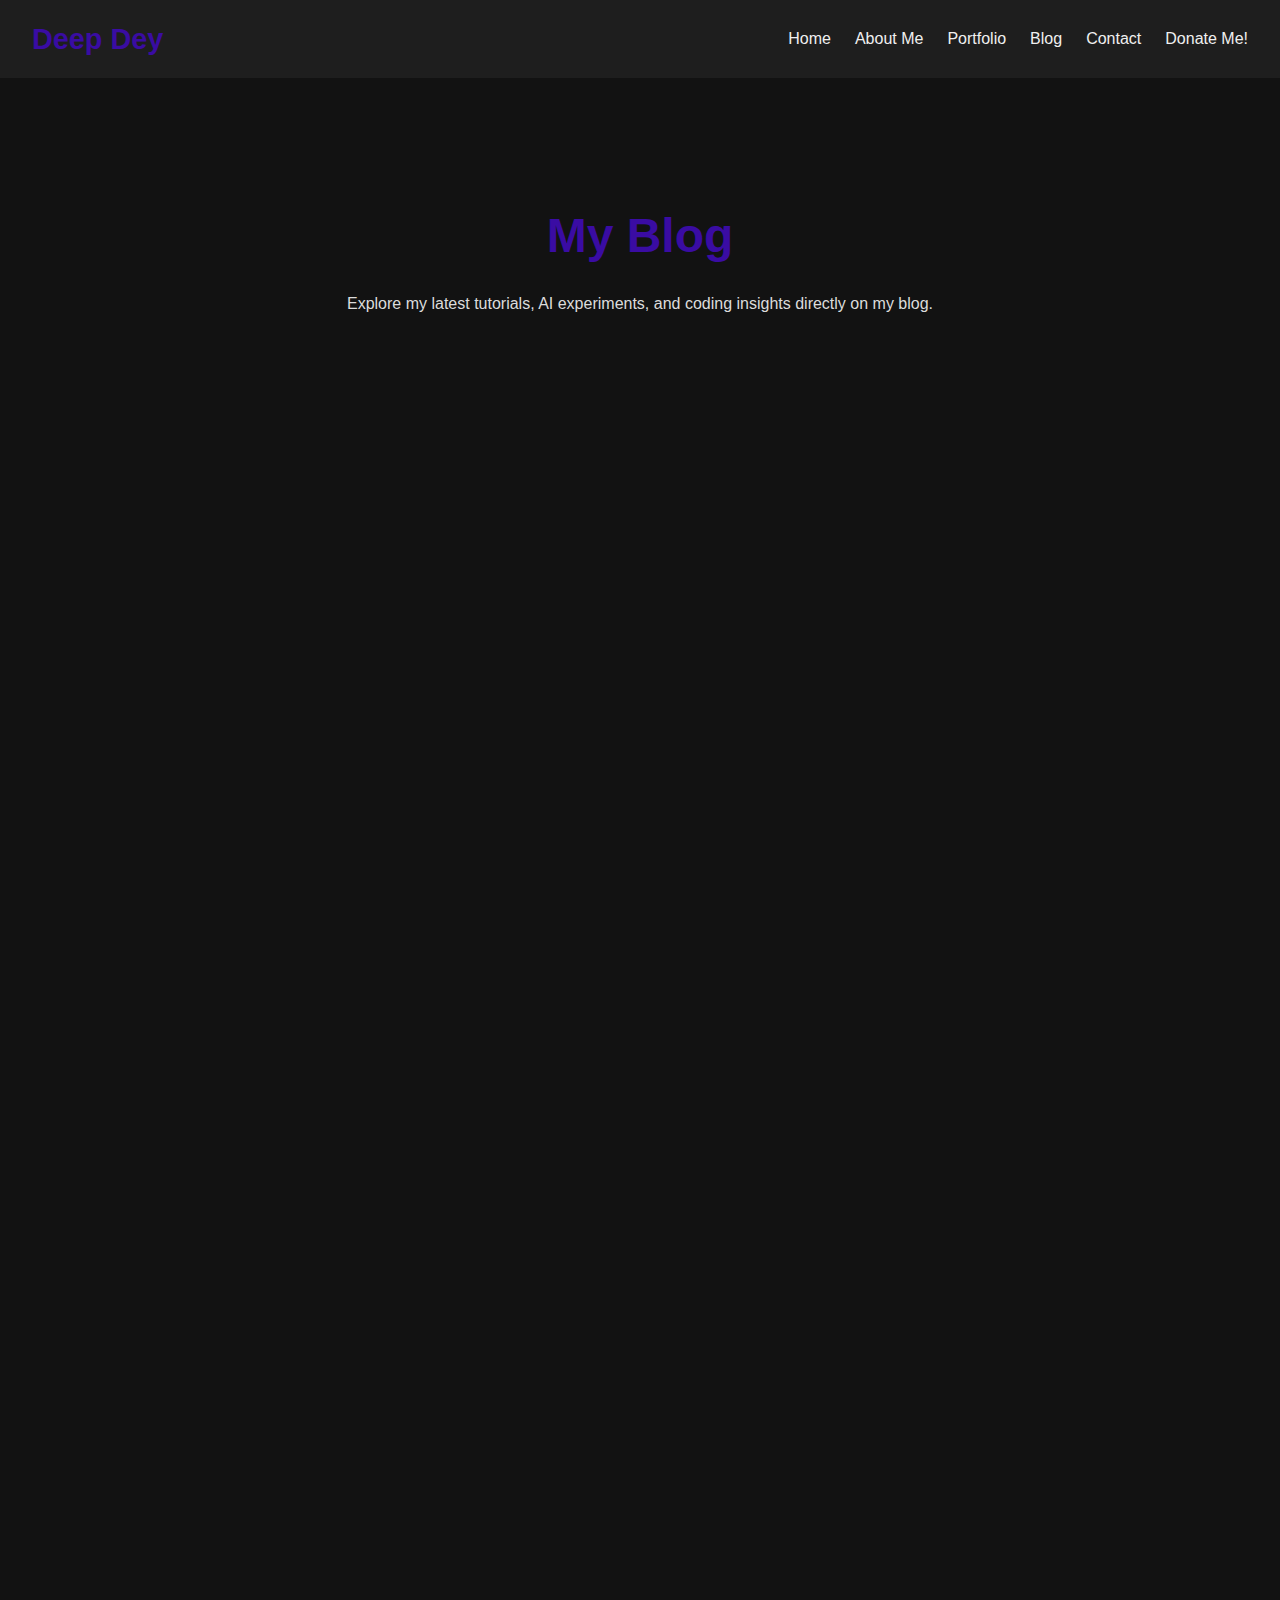
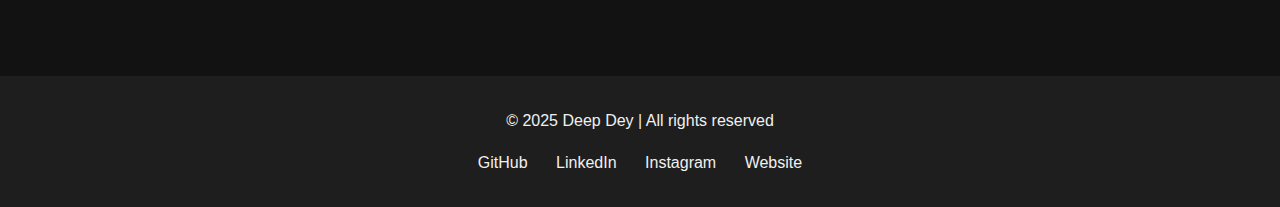
<file: blog.html>
<!DOCTYPE html>
<html lang="en">
<head>
  <meta charset="UTF-8">
  <meta name="viewport" content="width=device-width, initial-scale=1.0">
  <title>Deep Dey | Blog</title>
  <link rel="stylesheet" href="style.css">
  <script src="script.js" defer></script>
</head>
<body>

<!-- Navbar -->
<nav class="navbar">
  <div class="logo">Deep Dey</div>
  <ul class="nav-links">
    <li><a href="index.html">Home</a></li>
    <li><a href="about.html">About Me</a></li>
    <li><a href="portfolio.html">Portfolio</a></li>
    <li><a href="blog.html">Blog</a></li>
    <li><a href="contact.html">Contact</a></li>
    <li><a href="donate.html">Donate Me!</a></li>
  </ul>
  <div class="menu-toggle">&#9776;</div>
</nav>

<!-- Blog Hero -->
<section class="section blog-hero">
  <h1>My Blog</h1>
  <p>Explore my latest tutorials, AI experiments, and coding insights directly on my blog.</p>
</section>

<!-- Embedded Blog -->
<section class="section blog-iframe">
  <iframe src="https://blogs.deepdeyiitk.com" frameborder="0" width="100%" height="1000px" title="Deep Dey Blog"></iframe>
</section>

<!-- Footer -->
<footer>
  <p>&copy; 2025 Deep Dey | All rights reserved</p>
  <div class="footer-social">
    <a href="https://github.com/deepdeyiitgn" target="_blank">GitHub</a>
    <a href="https://www.linkedin.com/in/deepdeyiitgn" target="_blank">LinkedIn</a>
    <a href="https://www.instagram.com/deepdey.official/" target="_blank">Instagram</a>
    <a href="https://www.deepdeyiitk.com" target="_blank">Website</a>
  </div>
</footer>

</body>
</html>
</file>
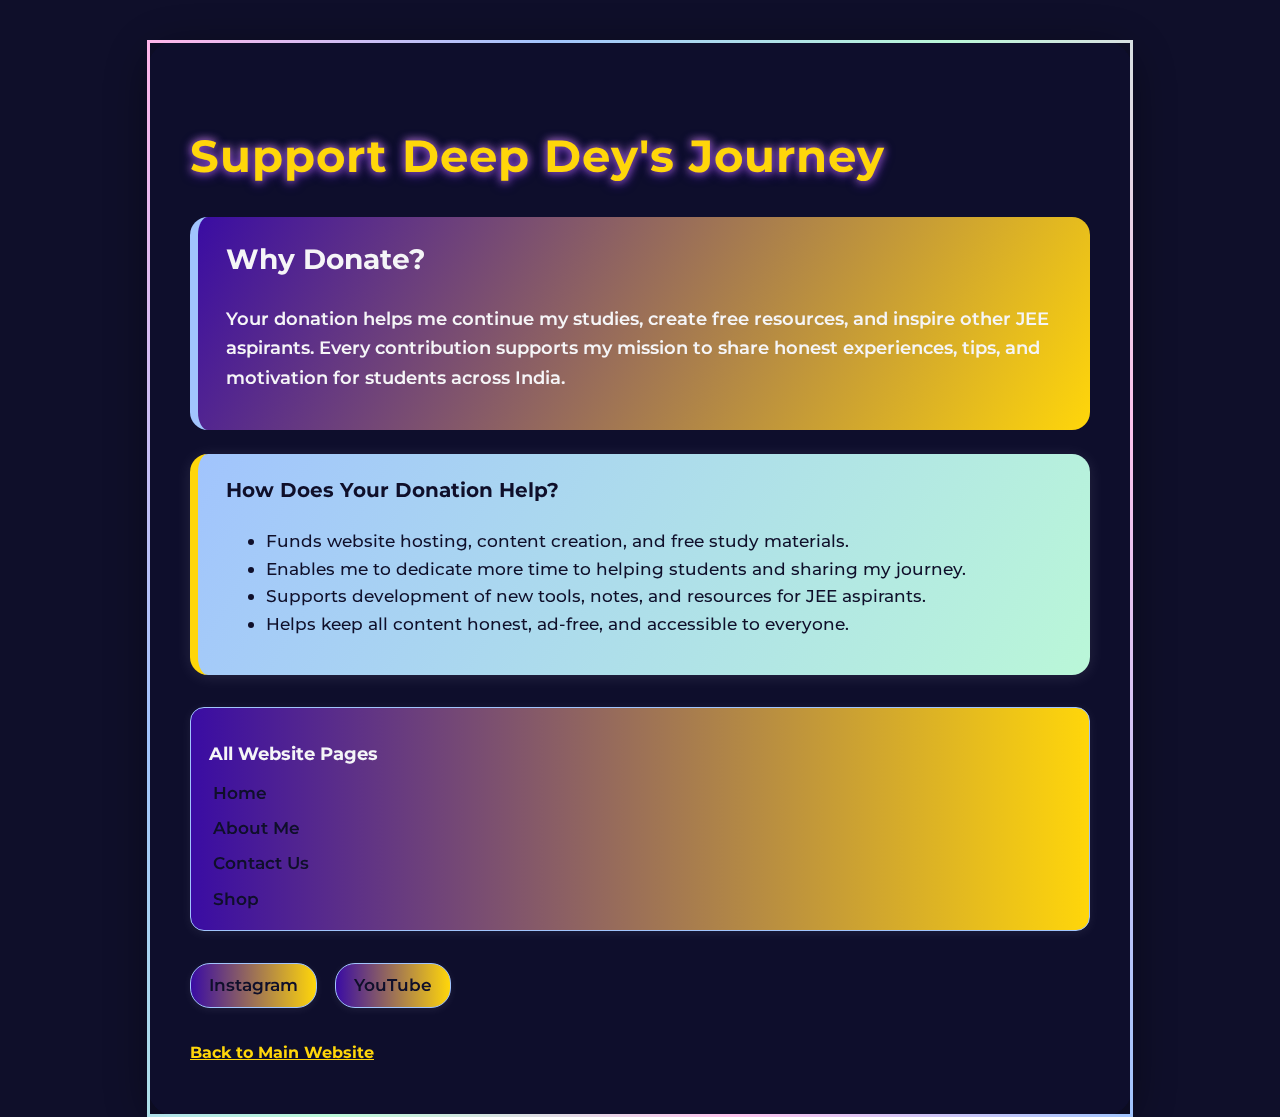
<file: donate.html>
<!-- Version: 2025-09-22 | Synced with Main Website -->
<!DOCTYPE html>
<html lang="en">
<head>
<meta charset="UTF-8">
<meta name="viewport" content="width=device-width, initial-scale=1.0">
<title>Deep Dey – Donate & Support</title>
<link href="https://fonts.googleapis.com/css2?family=Montserrat:wght@400;700&display=swap" rel="stylesheet">
<style>
  body {
    margin: 0;
    font-family: 'Montserrat', 'Segoe UI', sans-serif;
    background: #0f0f2a;
    color: #f5f5f7;
    line-height: 1.6;
    overflow-x: hidden;
    min-height: 100vh;
    position: relative;
  }

  /* Animated SVG blobs and sparkles */
  .bg-blob { position: fixed; z-index: 0; pointer-events: none; opacity: 0.45; filter: blur(8px) saturate(1.2); animation: blobMove 18s ease-in-out infinite alternate; }
  .bg-blob1 { left: -120px; top: -80px; width: 350px; height: 350px; animation-delay: 0s; fill: #ffb6ea; }
  .bg-blob2 { left: 60vw; top: 10vh; width: 420px; height: 420px; animation-delay: 2s; fill: #a1c4fd; }
  .bg-blob3 { left: 10vw; top: 60vh; width: 320px; height: 320px; animation-delay: 4s; fill: #baf7d8; }
  @keyframes blobMove { 0%{transform:scale(1) translate(0,0) rotate(0deg);}50%{transform:scale(1.12) translate(30px,40px) rotate(20deg);}100%{transform:scale(1) translate(0,0) rotate(0deg);} }

  .sparkle { position: fixed; z-index: 1; pointer-events: none; opacity: 0.7; animation: sparkleMove 7s linear infinite; }
  .sparkle1 { left: 20vw; top: 30vh; animation-delay:0s; fill:#ffd60a; }
  .sparkle2 { left: 80vw; top: 70vh; animation-delay:2s; fill:#3a0ca3; }
  .sparkle3 { left:50vw; top:10vh; animation-delay:4s; fill:#ffb6ea; }
  @keyframes sparkleMove {0%{opacity:0.7; transform:scale(1) rotate(0deg);}50%{opacity:1; transform:scale(1.2) rotate(180deg);}100%{opacity:0.7; transform:scale(1) rotate(360deg);}}

  .container {
    max-width: 900px;
    margin: 40px auto 0 auto;
    background: rgba(15,15,42,0.75);
    border-radius: 32px;
    box-shadow: 0 8px 40px rgba(0,0,0,0.4);
    padding: 48px 40px;
    position: relative;
    min-height: 650px;
    z-index: 2;
    backdrop-filter: blur(18px) saturate(1.5);
    border: 3px solid;
    border-image: linear-gradient(120deg,#ffb6ea,#a1c4fd,#baf7d8,#fbc2eb,#a1c4fd) 1;
    animation: glassFadeIn 1.2s;
    overflow: hidden;
  }

  @keyframes glassFadeIn { from{opacity:0; transform:scale(0.97);} to{opacity:1; transform:scale(1);} }

  h1 { font-size:2.8rem; font-weight:700; margin-bottom:10px; color:#ffd60a; letter-spacing:1px; animation: fadeInDown 1s; text-shadow:0 2px 12px #3a0ca3,0 0 8px #ffb6ea; }
  @keyframes fadeInDown { from{opacity:0; transform:translateY(-40px);} to{opacity:1; transform:translateY(0);} }

  .why-donate { margin:24px 0; background: linear-gradient(120deg,#3a0ca3 0%,#ffd60a 100%); border-left:8px solid #a1c4fd; padding:20px 28px; border-radius:18px; animation: fadeIn 1.2s 0.2s both; color:#f5f5f7; font-size:1.15rem; font-weight:600; }

  .benefits { margin:18px 0; padding:20px 28px; background: linear-gradient(120deg,#a1c4fd 0%,#baf7d8 100%); border-radius:18px; border-left:8px solid #ffd60a; animation: fadeIn 1.2s 0.4s both; box-shadow:0 2px 16px rgba(255,255,255,0.1); color:#0f0f2a; font-size:1.08rem; font-weight:500; }

  .donate-btn { display:inline-block; background: linear-gradient(90deg,#ffb6ea 0%,#a1c4fd 50%,#3a0ca3 100%); color:#fff; font-size:1.2rem; font-weight:700; padding:16px 38px; border:none; border-radius:30px; margin:24px 12px 0 0; cursor:pointer; box-shadow:0 4px 16px rgba(67,97,238,0.12); transition: transform 0.2s, box-shadow 0.2s, background 0.3s; animation: fadeInUp 1s 0.6s both; text-decoration:none; position:relative; overflow:hidden; outline:2px solid #fff0; }
  .donate-btn:after { content:''; position:absolute; left:-75%; top:0; width:50%; height:100%; background: linear-gradient(120deg,rgba(255,255,255,0.3) 0%,rgba(255,255,255,0.1) 100%); transform: skewX(-20deg); transition:left 0.4s cubic-bezier(.4,0,.2,1); z-index:1; }
  .donate-btn:hover:after { left:120%; }
  .donate-btn:hover { transform:translateY(-3px) scale(1.08) rotate(-1deg); box-shadow:0 8px 32px rgba(67,97,238,0.18); background: linear-gradient(90deg,#3a0ca3 0%,#a1c4fd 50%,#ffb6ea 100%); outline:2px solid #ffd6f6; }

  .social-links { margin:32px 0 0 0; display:flex; flex-wrap:wrap; gap:18px; align-items:center; z-index:2; }
  .social-links a { display:flex; align-items:center; gap:8px; background: linear-gradient(90deg,#3a0ca3 0%,#ffd60a 100%); color:#0f0f2a; text-decoration:none; font-weight:600; padding:8px 18px; border-radius:20px; border:1.5px solid #a1c4fd; transition: background 0.2s, color 0.2s, box-shadow 0.2s; box-shadow:0 2px 8px rgba(255,255,255,0.07); position:relative; overflow:hidden; font-size:1.05rem; }

  .pages-list { margin:32px 0 0 0; background: linear-gradient(90deg,#3a0ca3 0%,#ffd60a 100%); border-radius:14px; padding:18px 18px 10px 18px; box-shadow:0 2px 12px rgba(255,255,255,0.07); border:1.5px solid #a1c4fd; }
  .pages-list a { display:block; color:#0f0f2a; text-decoration:none; margin-bottom:8px; font-size:1.07rem; transition:color 0.2s; padding-left:4px; font-weight:600; }
  .pages-list a:hover { color:#fff; text-decoration:underline; }

  .qna { margin-bottom:18px; border-bottom:1px solid rgba(255,255,255,0.08); padding-bottom:8px; background: linear-gradient(90deg,#3a0ca3 0%,#baf7d8 100%); border-radius:10px; box-shadow:0 1px 6px rgba(67,97,238,0.04); padding-left:10px; }
  .qna .question { font-weight:700; margin-bottom:4px; cursor:pointer; transition:color 0.2s; font-size:1.08rem; position:relative; color:#ffd60a; }
  .qna .question:after { content:'▼'; font-size:0.8em; margin-left:8px; transition: transform 0.3s; display:inline-block; }
  .qna.active .question:after { transform:rotate(-180deg); }
  .qna .question:hover { color:#ffb6ea; }
  .qna .answer { max-height:0; overflow:hidden; transition: max-height 0.5s cubic-bezier(0.4,0,0.2,1), opacity 0.5s; color:#f5f5f7; font-size:1.01rem; opacity:0; padding-left:8px; }
  .qna.active .answer { max-height:400px; margin-bottom:8px; opacity:1; padding-top:6px; }

  @media(max-width:1100px){.container{padding:40px 16px; margin-left:0;}}
</style>
</head>
<body>

<!-- Animated background blobs -->
<svg class="bg-blob bg-blob1" viewBox="0 0 600 600"><path/></svg>
<svg class="bg-blob bg-blob2" viewBox="0 0 600 600"><path/></svg>
<svg class="bg-blob bg-blob3" viewBox="0 0 600 600"><path/></svg>

<div class="container">
  <h1>Support Deep Dey's Journey</h1>

  <div class="why-donate">
    <h2 style="margin-top:0;">Why Donate?</h2>
    <p>Your donation helps me continue my studies, create free resources, and inspire other JEE aspirants. Every contribution supports my mission to share honest experiences, tips, and motivation for students across India.</p>
  </div>

  <div class="benefits">
    <h3 style="margin-top:0;">How Does Your Donation Help?</h3>
    <ul>
      <li>Funds website hosting, content creation, and free study materials.</li>
      <li>Enables me to dedicate more time to helping students and sharing my journey.</li>
      <li>Supports development of new tools, notes, and resources for JEE aspirants.</li>
      <li>Helps keep all content honest, ad-free, and accessible to everyone.</li>
    </ul>
  </div>

  <div style="margin-bottom:18px;">
    <form><script src="https://checkout.razorpay.com/v1/payment-button.js" data-payment_button_id="pl_RKaj0rYioRDUdJ" async></script></form>
    <form><script src="https://checkout.razorpay.com/v1/payment-button.js" data-payment_button_id="pl_RKawzjFaYESJHV" async></script></form>
  </div>

  <div class="pages-list">
    <h2 style="font-size:1.1rem; margin-bottom:10px;">All Website Pages</h2>
    <a href="https://www.deepdeyiitk.com/">Home</a>
    <a href="https://www.deepdeyiitk.com/about-me">About Me</a>
    <a href="https://www.deepdeyiitk.com/contactus">Contact Us</a>
    <a href="https://store.deepdeyiitk.com/shop">Shop</a>
  </div>

  <div class="social-links">
    <a href="https://www.instagram.com/deepdey.official/" target="_blank">Instagram</a>
    <a href="https://www.youtube.com/channel/UCrh1Mx5CTTbbkgW5O6iS2Tw" target="_blank">YouTube</a>
  </div>

  <div style="margin-top:32px;">
    <a href="https://www.deepdeyiitk.com" style="color:#ffd60a; font-weight:700; text-decoration:underline;">Back to Main Website</a>
  </div>
</div>

<script>
  document.querySelectorAll('.qna .question').forEach(function(q){
    q.addEventListener('click', function(){
      q.parentElement.classList.toggle('active');
    });
  });
</script>

</body>
</html>
</file>
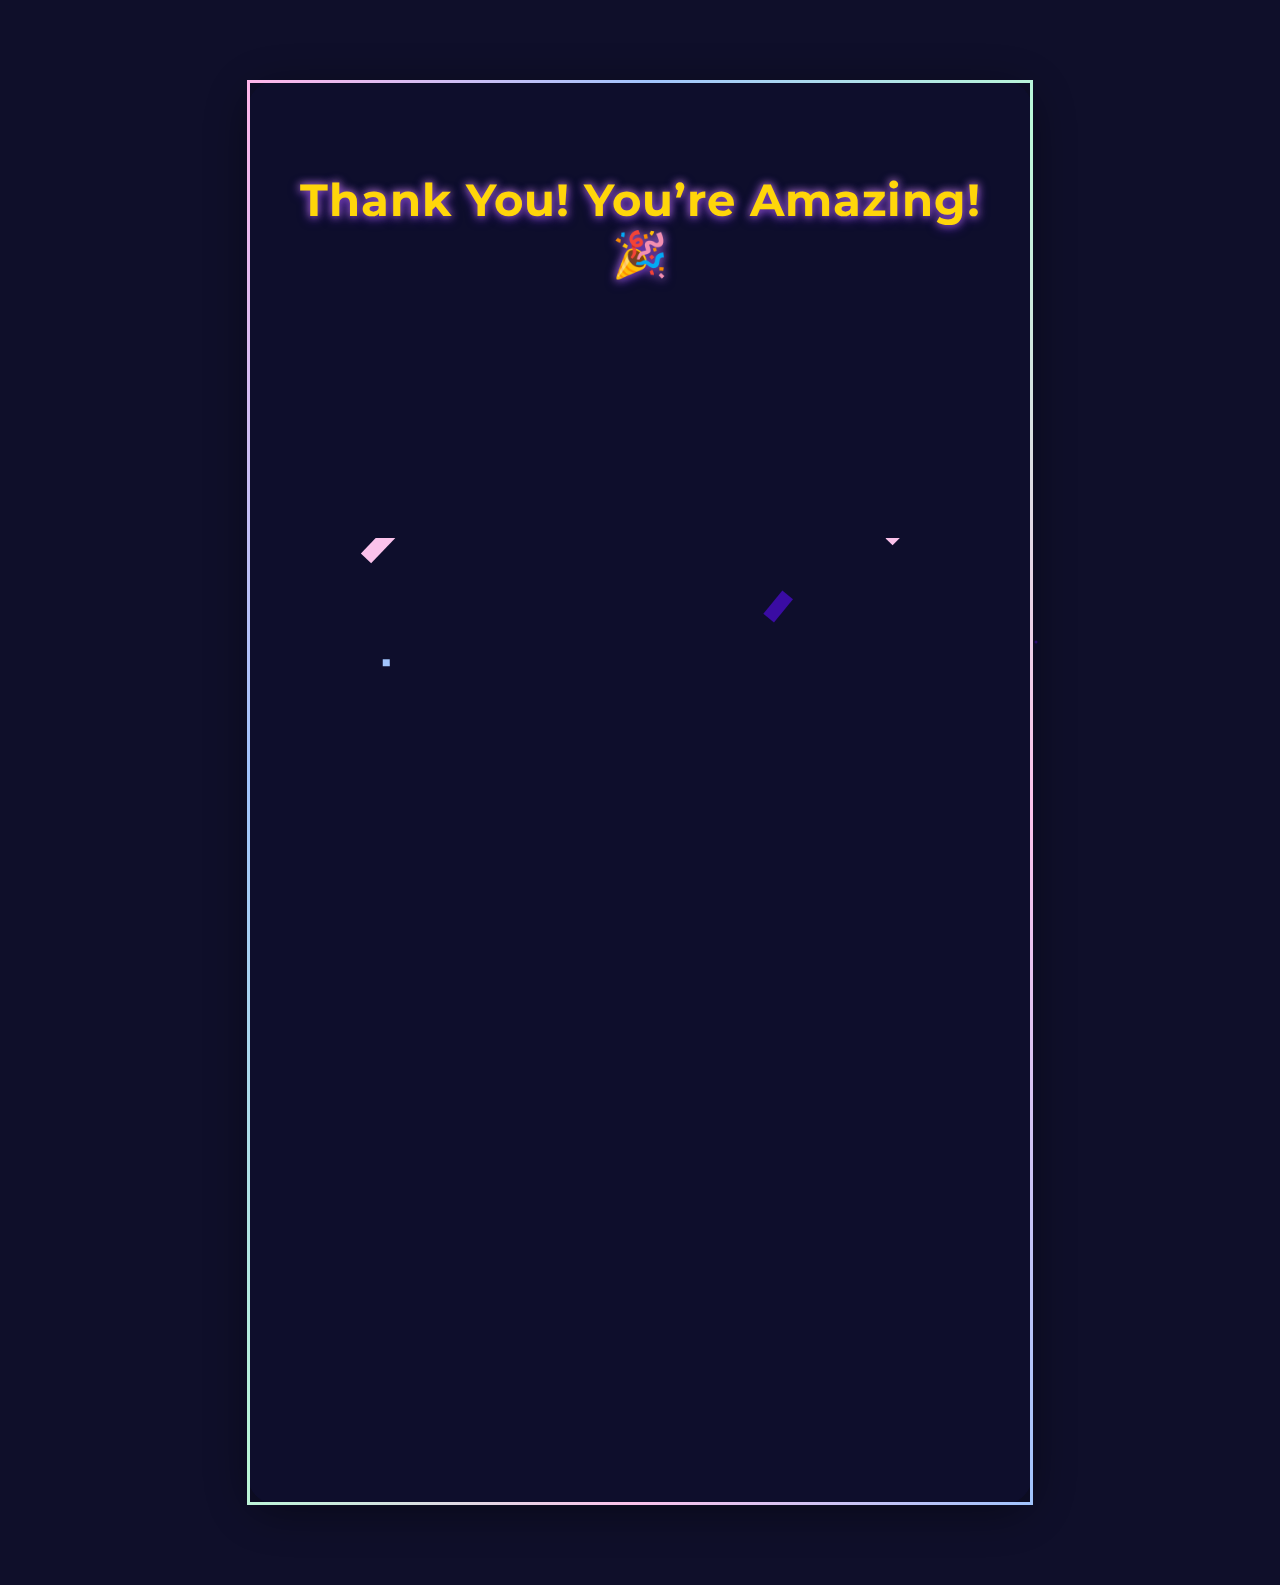
<file: thank-you.html>
<!DOCTYPE html>
<html lang="en">
<head>
<meta charset="UTF-8">
<meta name="viewport" content="width=device-width, initial-scale=1.0">
<title>Thank You – Deep Dey</title>
<link href="https://fonts.googleapis.com/css2?family=Montserrat:wght@400;700&display=swap" rel="stylesheet">
<style>
  body {
    margin: 0;
    font-family: 'Montserrat', 'Segoe UI', sans-serif;
    background: #0f0f2a;
    color: #f5f5f7;
    text-align: center;
    overflow-x: hidden;
    min-height: 100vh;
    position: relative;
  }

  /* Blobs & sparkles */
  .bg-blob { position: fixed; z-index: 0; pointer-events: none; opacity: 0.45; filter: blur(8px) saturate(1.2); animation: blobMove 18s ease-in-out infinite alternate; }
  .bg-blob1 { left: -120px; top: -80px; width: 350px; height: 350px; animation-delay: 0s; fill: #ffb6ea; }
  .bg-blob2 { left: 60vw; top: 10vh; width: 420px; height: 420px; animation-delay: 2s; fill: #a1c4fd; }
  .bg-blob3 { left: 10vw; top: 60vh; width: 320px; height: 320px; animation-delay: 4s; fill: #baf7d8; }
  @keyframes blobMove { 0%{transform:scale(1) translate(0,0) rotate(0deg);}50%{transform:scale(1.12) translate(30px,40px) rotate(20deg);}100%{transform:scale(1) translate(0,0) rotate(0deg);} }

  .sparkle { position: fixed; z-index: 1; pointer-events: none; opacity: 0.7; animation: sparkleMove 7s linear infinite; }
  .sparkle1 { left: 20vw; top: 30vh; animation-delay:0s; fill:#ffd60a; }
  .sparkle2 { left: 80vw; top: 70vh; animation-delay:2s; fill:#3a0ca3; }
  .sparkle3 { left:50vw; top:10vh; animation-delay:4s; fill:#ffb6ea; }
  @keyframes sparkleMove {0%{opacity:0.7; transform:scale(1) rotate(0deg);}50%{opacity:1; transform:scale(1.2) rotate(180deg);}100%{opacity:0.7; transform:scale(1) rotate(360deg);}}

  .thankyou-container {
    max-width: 700px;
    margin: 80px auto;
    background: rgba(15,15,42,0.75);
    border-radius: 32px;
    box-shadow: 0 8px 40px rgba(0,0,0,0.4);
    padding: 60px 40px;
    position: relative;
    z-index: 2;
    backdrop-filter: blur(18px) saturate(1.5);
    border: 3px solid;
    border-image: linear-gradient(120deg,#ffb6ea,#a1c4fd,#baf7d8,#fbc2eb,#a1c4fd) 1;
    animation: glassFadeIn 1.2s;
    overflow: hidden;
  }

  @keyframes glassFadeIn { from{opacity:0; transform:scale(0.97);} to{opacity:1; transform:scale(1);} }

  h1 {
    font-size:2.8rem; font-weight:700; margin-bottom:20px;
    color:#ffd60a; letter-spacing:1px;
    animation: fadeInDown 1s;
    text-shadow:0 2px 12px #3a0ca3,0 0 8px #ffb6ea;
  }
  @keyframes fadeInDown { from{opacity:0; transform:translateY(-40px);} to{opacity:1; transform:translateY(0);} }

  .thankyou-message {
    font-size:1.25rem; margin-bottom:50px; font-weight:500;
    animation: fadeInUp 1s ease forwards;
    animation-delay:0.5s; opacity:0; color:#f5f5f7;
  }
  .thankyou-message span { color:#ffd60a; font-weight:600; }

  @keyframes fadeInUp { 0%{opacity:0; transform:translateY(50px);} 100%{opacity:1; transform:translateY(0);} }

  .cta-buttons { display:flex; justify-content:center; gap:20px; flex-wrap:wrap; animation:fadeInUp 1s ease forwards; animation-delay:1s; opacity:0; margin-bottom:10px; }
  .cta-buttons a {
    background: linear-gradient(90deg,#ffb6ea 0%,#a1c4fd 50%,#3a0ca3 100%);
    color:#fff; padding:18px 35px; border-radius:30px; font-weight:700; text-decoration:none; font-size:1.1rem;
    transition: all 0.3s ease; box-shadow:0 4px 16px rgba(67,97,238,0.12); position:relative; overflow:hidden; outline:2px solid #fff0;
  }
  .cta-buttons a:after {
    content:''; position:absolute; left:-75%; top:0; width:50%; height:100%; background:linear-gradient(120deg,rgba(255,255,255,0.3) 0%,rgba(255,255,255,0.1) 100%);
    transform:skewX(-20deg); transition:left 0.4s cubic-bezier(.4,0,.2,1); z-index:1;
  }
  .cta-buttons a:hover:after { left:120%; }
  .cta-buttons a:hover { transform: scale(1.08) rotate(-2deg); box-shadow:0 8px 32px rgba(67,97,238,0.18); background:linear-gradient(90deg,#3a0ca3 0%,#a1c4fd 50%,#ffb6ea 100%); outline:2px solid #ffd6f6; }
</style>
</head>
<body>

<svg class="bg-blob bg-blob1" viewBox="0 0 600 600"><path/></svg>
<svg class="bg-blob bg-blob2" viewBox="0 0 600 600"><path/></svg>
<svg class="bg-blob bg-blob3" viewBox="0 0 600 600"><path/></svg>
<svg class="sparkle sparkle1" width="32" height="32" viewBox="0 0 32 32"><circle cx="16" cy="16" r="2" fill="#ffd60a"></circle></svg>
<svg class="sparkle sparkle2" width="24" height="24" viewBox="0 0 24 24"><circle cx="12" cy="12" r="1.5" fill="#3a0ca3"></circle></svg>
<svg class="sparkle sparkle3" width="20" height="20" viewBox="0 0 20 20"><circle cx="10" cy="10" r="1" fill="#ffb6ea"></circle></svg>

<div class="thankyou-container">
  <h1>Thank You! You’re Amazing! 🎉</h1>
  <div class="thankyou-message">
    Your support means the world to me.<br>
    <span>You’re inspiring a whole community of dreamers and doers!</span><br><br>
    Every contribution brings us closer to new goals and brighter futures. <span>Stay awesome!</span>
  </div>
<div class="cta-buttons">
  <a href="index.html">Go Back Home</a>
  <a href="https://www.deepdeyiitk.com">Visit My Website</a>
  <a href="https://www.deepdeyiitk.com/contactus">Contact Me</a>
</div>
  <canvas class="confetti"></canvas>
</div>

<script>
const confetti=document.querySelector('.confetti');
const ctx=confetti.getContext('2d');
let W=window.innerWidth,H=window.innerHeight;
confetti.width=W;confetti.height=H;
let pieces=[];
const colors=['#ffd60a','#3a0ca3','#ffb6ea','#a1c4fd','#baf7d8','#fbc2eb','#00ff99'];
for(let i=0;i<90;i++){pieces.push({x:Math.random()*W,y:Math.random()*-H,r:6+Math.random()*10,d:10+Math.random()*20,color:colors[Math.floor(Math.random()*colors.length)],tilt:Math.random()*10-10,tiltAngle:0,tiltAngleInc:(Math.random()*0.07)+.05});}
function drawConfetti(){ctx.clearRect(0,0,W,H);for(let i=0;i<pieces.length;i++){let p=pieces[i];ctx.beginPath();ctx.lineWidth=p.r;ctx.strokeStyle=p.color;ctx.moveTo(p.x+p.tilt+Math.sin(p.tiltAngle)*15,p.y);ctx.lineTo(p.x,p.y+p.tilt+p.r);ctx.stroke();}updateConfetti();}
function updateConfetti(){for(let i=0;i<pieces.length;i++){let p=pieces[i];p.y+=(Math.cos(p.d)+3+p.r/2)/2;p.x+=Math.sin(0.01*p.d);p.tiltAngle+=p.tiltAngleInc;p.tilt=Math.sin(p.tiltAngle)*15;if(p.y>H){p.x=Math.random()*W;p.y=-10;}}}
function animate(){drawConfetti();requestAnimationFrame(animate);}
animate();
window.addEventListener('resize',()=>{W=window.innerWidth;H=window.innerHeight;confetti.width=W;confetti.height=H;});
</script>
</body>
</html>
</file>
<file: style.css>
/* =======================
   Global Reset & Basics
======================= */
* {
  margin: 0;
  padding: 0;
  box-sizing: border-box;
  font-family: 'Segoe UI', Tahoma, Geneva, Verdana, sans-serif;
}

body {
  background-color: #121212;
  color: #f0f0f0;
  line-height: 1.6;
  font-size: 16px;
}

/* =======================
   Navbar
======================= */
.navbar {
  display: flex;
  justify-content: space-between;
  align-items: center;
  padding: 16px 32px;
  background-color: #1e1e1e;
  position: sticky;
  top: 0;
  z-index: 1000;
}

.navbar .logo {
  font-size: 1.8rem;
  font-weight: 700;
  color: #3a0ca3;
}

.navbar ul {
  list-style: none;
  display: flex;
  gap: 24px;
}

.navbar ul li a {
  color: #f0f0f0;
  text-decoration: none;
  font-weight: 500;
  transition: color 0.3s ease;
}

.navbar ul li a:hover {
  color: #3a0ca3;
}

.menu-toggle {
  display: none;
  font-size: 1.8rem;
  cursor: pointer;
  color: #f0f0f0;
}

/* =======================
   Sections
======================= */
.section {
  padding: 80px 32px;
  text-align: center;
}

.section h1, .section h2 {
  color: #3a0ca3;
  margin-bottom: 16px;
}

.section p {
  color: #dcdcdc;
  margin-bottom: 32px;
}

/* =======================
   Hero Sections
======================= */
.hero, .about-hero, .blog-hero, .contact-hero {
  padding: 120px 32px 80px;
}

.hero h1, .about-hero h1, .blog-hero h1, .contact-hero h1 {
  font-size: 3rem;
  margin-bottom: 16px;
}

/* =======================
   Buttons
======================= */
.btn {
  display: inline-block;
  padding: 12px 24px;
  background: #3a0ca3;
  color: #f0f0f0;
  text-decoration: none;
  font-weight: 600;
  border-radius: 8px;
  transition: transform 0.3s ease, background 0.3s ease;
}

.btn:hover {
  background: #7209b7;
  transform: translateY(-3px);
}

/* =======================
   Portfolio / Blog Cards
======================= */
.cards-container, .posts-container {
  display: grid;
  grid-template-columns: repeat(auto-fit, minmax(280px, 1fr));
  gap: 32px;
}

.card, .blog-card {
  background-color: #1e1e1e;
  border-radius: 12px;
  padding: 24px;
  transition: transform 0.3s ease, box-shadow 0.3s ease;
}

.card:hover, .blog-card:hover {
  transform: translateY(-6px);
  box-shadow: 0 8px 24px rgba(58, 12, 163, 0.5);
}

.card h3, .blog-card h3 {
  color: #3a0ca3;
  margin-bottom: 12px;
}

.card p, .blog-card p {
  color: #dcdcdc;
}

/* =======================
   Contact Form
======================= */
.contact-form {
  display: flex;
  flex-direction: column;
  gap: 16px;
  max-width: 600px;
  margin: 0 auto;
  text-align: left;
}

.contact-form label {
  font-weight: 600;
}

.contact-form input, .contact-form textarea {
  padding: 12px;
  border-radius: 8px;
  border: none;
  background-color: #2a2a2a;
  color: #f0f0f0;
  resize: none;
}

.contact-form input:focus, .contact-form textarea:focus {
  outline: 2px solid #3a0ca3;
}

/* =======================
   Iframe
======================= */
.blog-iframe iframe {
  width: 100%;
  height: 1000px;
  border-radius: 12px;
  border: none;
}

/* =======================
   Social Links
======================= */
.social-links a {
  display: inline-flex;
  align-items: center;
  gap: 8px;
  margin: 8px 12px;
  color: #f0f0f0;
  text-decoration: none;
  font-weight: 500;
  transition: color 0.3s ease, transform 0.3s ease;
}

.social-links a:hover {
  color: #3a0ca3;
  transform: translateY(-2px);
}

/* =======================
   Footer
======================= */
footer {
  background-color: #1e1e1e;
  padding: 32px;
  text-align: center;
  margin-top: 80px;
}

footer p {
  margin-bottom: 16px;
}

.footer-social a {
  margin: 0 12px;
  color: #f0f0f0;
  text-decoration: none;
  transition: color 0.3s ease;
}

.footer-social a:hover {
  color: #3a0ca3;
}

/* =======================
   Responsive
======================= */
@media (max-width: 768px) {
  .navbar ul {
    display: none;
    flex-direction: column;
    gap: 16px;
    background-color: #1e1e1e;
    position: absolute;
    top: 64px;
    right: 0;
    width: 200px;
    padding: 16px;
    border-radius: 8px;
  }

  .navbar ul.active {
    display: flex;
  }

  .menu-toggle {
    display: block;
  }

  .cards-container, .posts-container {
    grid-template-columns: 1fr;
  }
}
</file>
